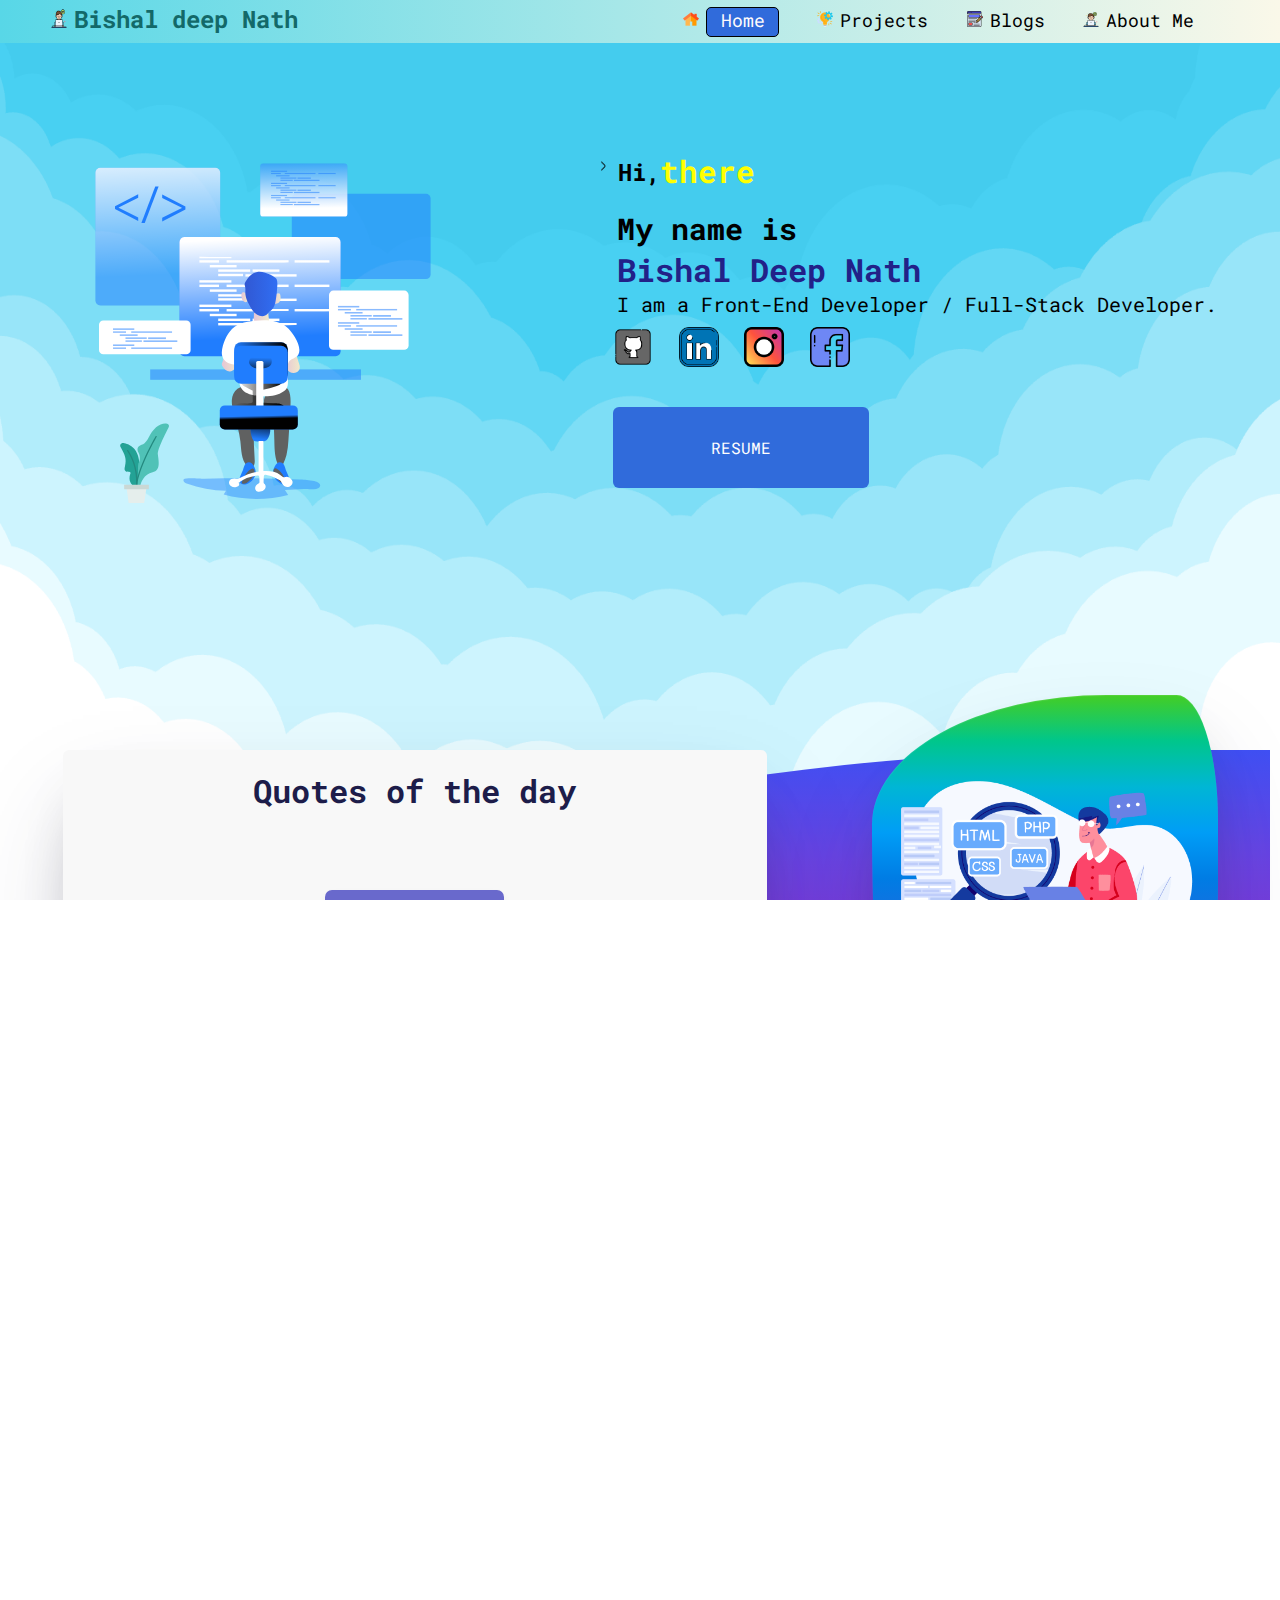
<file: index.html>
<!DOCTYPE html>
<html lang="en">

<head>
    <meta charset="UTF-8">
    <meta http-equiv="X-UA-Compatible" content="IE=edge">
    <meta name="viewport" content="width=device-width, initial-scale=1.0">
    <link rel="stylesheet" href="css/index.css">
    <link rel="stylesheet" href="https://cdnjs.cloudflare.com/ajax/libs/animate.css/4.1.1/animate.min.css" />
    <link rel="preconnect" href="https://fonts.gstatic.com" crossorigin>
    <link href="https://fonts.googleapis.com/css2?family=Roboto+Mono&display=swap" rel="stylesheet">


    <title>Bishal Deep Nath</title>
</head>

<body>
    <nav class="nav">

        <h4><img class="img-h4" src="./icons/working.png ">Bishal deep Nath</h4>
        <ul class="nav-list">
            <li><img class="img-h" src="./icons/home.png"><a href="" class="active">Home</a></li>
            <li><img class="img-h" src="./icons/project-management.png"><a href="projects.html">Projects</a></li>
            <li><img class="img-h" src="./icons/blogging.png"><a href="">Blogs</a></li>
            <li><img class="img-h" src="./icons/working.png"><a href="about.html">About Me</a></li>
        </ul>
        <div class="mobile-nav-btn">
            <img name="hamB" class="nav-icon" src="./icons/menu.png">
            <img name="close-nav" class="nav-icon" src="./icons/close.png">
        </div>
    </nav>

    <div class="main">
        <div class="img-right">
            <img src="./img/b_5cea5c0cb8861.svg" class="img-coding">

        </div>
        <div class="txt-wrapper">
            <div class="hello-text  animate__animated animate__backInLeft" id="hello-txt">
                <p class="hlw-txt"> <img class="img-arrow" src="img/right-arrow.gif">Hi,</p>
                <p class="hlw-txt-1">there</p>
            </div>
            <div class="intro-text" id="intro-txt">
                <p class="intro-text-1">My name is </p>
                <p class="intro-text-2">Bishal Deep Nath</p>
                <p class="intro-text-3  animate__animated animate__bounceInLeft">I am a Front-End Developer / Full-Stack
                    Developer.</p>
            </div>
            <span class="social">
                <a href="https://github.com/bishaldn"><img class="github" src="./icons/github.png"></a>
                <a href="https://www.linkedin.com/in/bishal-deep-nath-60299522a"><img class="github"
                        src="./icons/linkedin.png"></a>
                <a href="https://instagram.com/deepnath02"><img class="github" src="./icons/instagram.png"></a>
                <a href=""><img class="github" src="./icons/facebook.png"></a>
            </span>
            <div class="btn" id="btn-resume">
                <button class="btn-1" target="blank" onclick="window.location.href='https://drive.google.com/file/d/1T7xjD_6eXKUXoZec98Nk9dbw4nQqHSBe/view?usp=sharing'">RESUME</button>
            </div>
        </div>
    </div>
    <div class="card-img-code">
        <div class="center-Q-con">
            <div class="Q-container">
                <h1>Quotes of the day</h1>
                <div class="q-text" id="q-txt"></div>
                <div class="q-name" id="q-author"></div>
                <div class="btn-con"><button id="btn-nxt-q">NEXT QUOTES</button></div>
    
            </div>
        </div>
        <div class="imgg">
            <img class="img-code" id="img-code"
                src="./img/—Pngtree—programer learning programming languages by_7259395.png">
        </div>

    </div>
    <div class="shape-2"></div>
    
    <div class="post">
        <!--<p class="rec-head">recent posts</p>
        <p class="line"></p>
        <div class="recent">
            <div class="post-content">
               <h3>A Modern Music Player UI</h3>
               <p>Hey, folks it's a website designed with pure <b>HTML</b>,<b>CSS,</b>
            <b>JS</b>, No framework is been used for this design. I made a video for a demo , do watch it ...if you guys like it , star me on gitHub</p>
            </div>
            <div class="post-demo">
              
            </div>

        </div>-->
        

    </div>

    <footer>
        <div class="waves">
            <div class="wave" id="wave1"></div>
            <div class="wave" id="wave2"></div>
            <div class="wave" id="wave3"></div>
            <div class="wave" id="wave4"></div>
        </div>
        <p>© Mail me at - bishaldeepnath430@gmail.com</p>
        
    </footer>
    <script src="https://code.jquery.com/jquery-3.4.1.slim.min.js"
        integrity="sha384-J6qa4849blE2+poT4WnyKhv5vZF5SrPo0iEjwBvKU7imGFAV0wwj1yYfoRSJoZ+n"
        crossorigin="anonymous"></script>
    <script src="https://cdn.jsdelivr.net/npm/popper.js@1.16.0/dist/umd/popper.min.js"
        integrity="sha384-Q6E9RHvbIyZFJoft+2mJbHaEWldlvI9IOYy5n3zV9zzTtmI3UksdQRVvoxMfooAo"
        crossorigin="anonymous"></script>
    <script src="https://cdn.jsdelivr.net/npm/bootstrap@4.4.1/dist/js/bootstrap.min.js"
        integrity="sha384-wfSDF2E50Y2D1uUdj0O3uMBJnjuUD4Ih7YwaYd1iqfktj0Uod8GCExl3Og8ifwB6"
        crossorigin="anonymous"></script>
    <script src="js/index.js"></script>
</body>

</html>
</file>
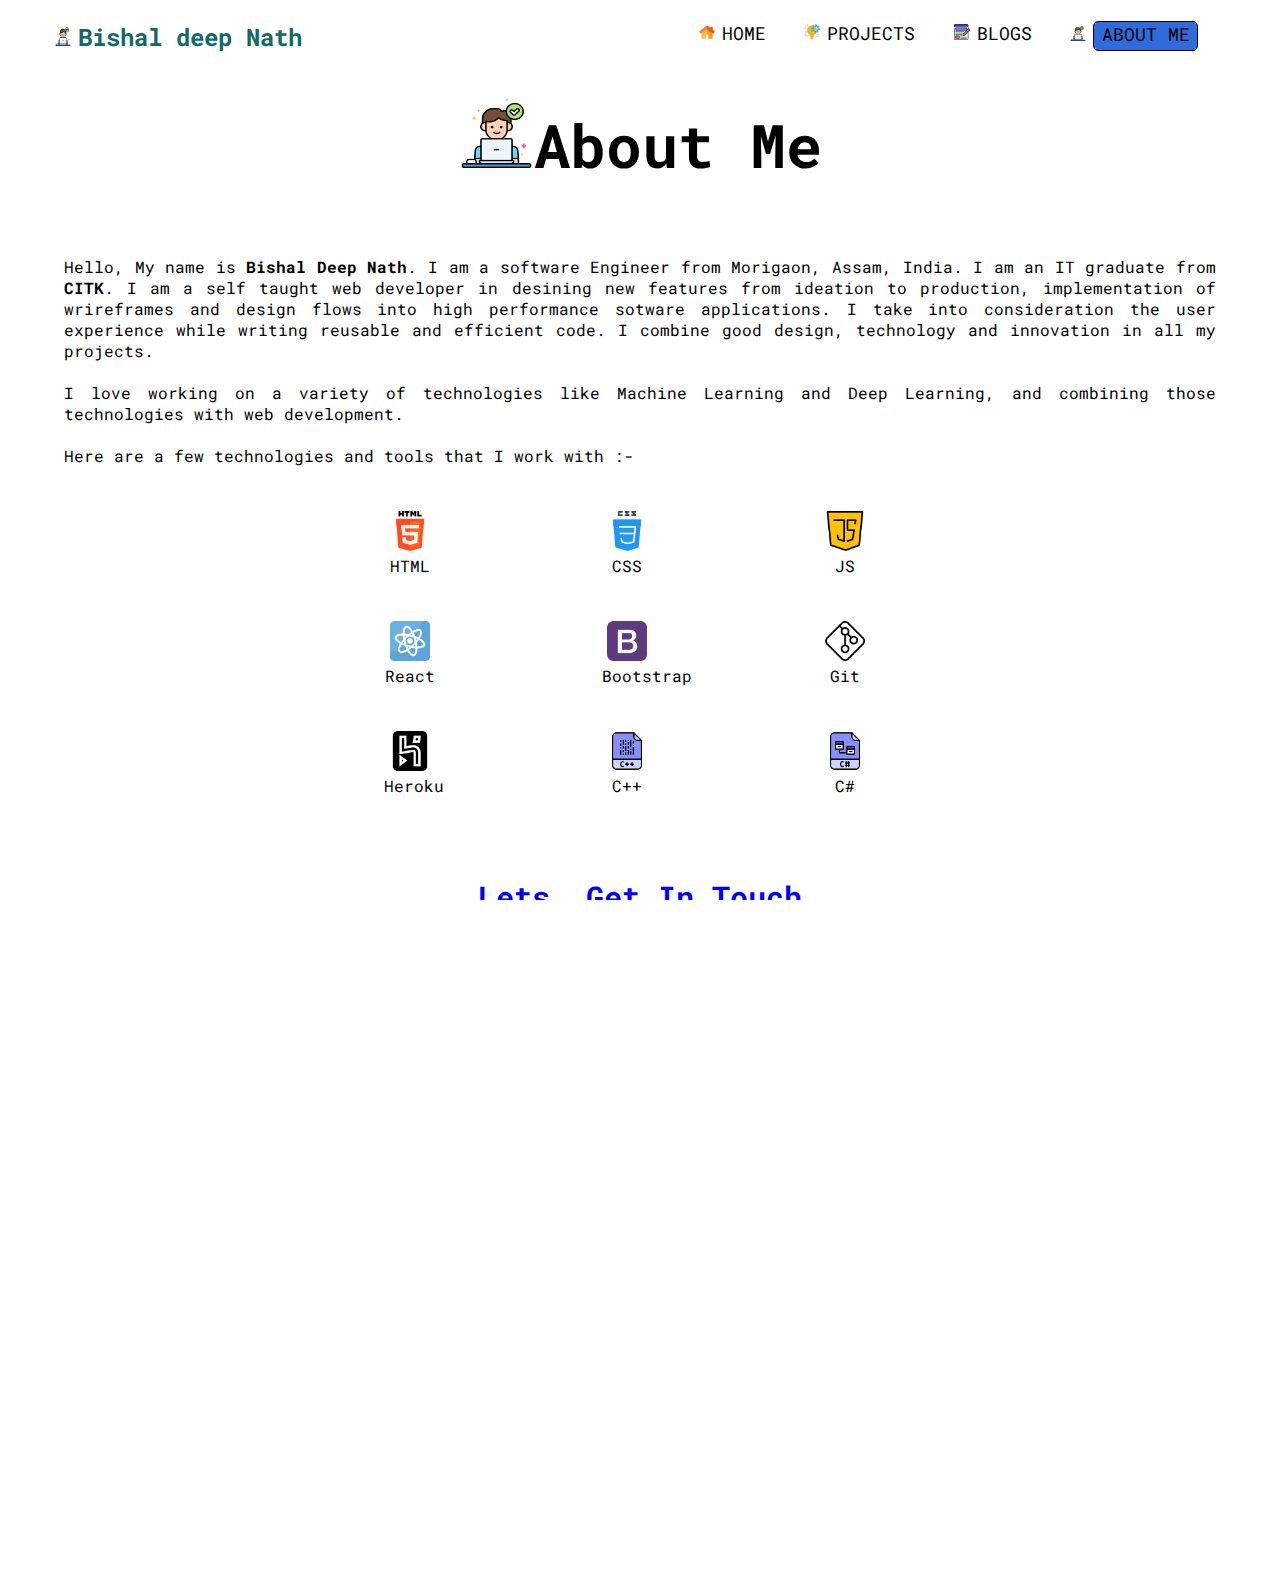
<file: about.html>
<!DOCTYPE html>
<html lang="en">
<head>
    <meta charset="UTF-8">
    <meta http-equiv="X-UA-Compatible" content="IE=edge">
    <meta name="viewport" content="width=device-width, initial-scale=1.0">
    <title>Bishal Deep Nath</title>
    <link rel="stylesheet" href="css/about.css">
    <link rel="preconnect" href="https://fonts.gstatic.com" crossorigin>
    <link href="https://fonts.googleapis.com/css2?family=Roboto+Mono&display=swap" rel="stylesheet">
</head>
<body>
    <nav class="nav">
        
        <h4><img class="img-h4" src="./icons/working.png ">Bishal deep Nath</h4>
        <ul class="nav-list">
            <li><img class="img-h" src="./icons/home.png"><a href="index.html" >Home</a></li>
            <li><img class="img-h" src="./icons/project-management.png"><a href="">Projects</a></li>
            <li><img class="img-h" src="./icons/blogging.png"><a href="">Blogs</a></li>
            <li><img class="img-h" src="./icons/working.png"><a class="active" href="about.html">About Me</a></li>
        </ul>
        <div class="mobile-nav-btn">
            <img name="hamB" class="nav-icon" src="./icons/menu.png">
            <img name="close-nav" class="nav-icon" src="./icons/close.png">
        </div>
    </nav>
    <h2><img class="h2-img" src="icons/working.png">About Me</h2>
    <div class="box">
        <div class="content">
            <p>
                Hello, My name is <b>Bishal Deep Nath</b>. I am a software Engineer from Morigaon, Assam, India.
                 I am an IT graduate from <b>CITK</b>.
                I am a self taught web developer in desining new features from ideation to production,
                implementation of wrireframes and design flows into high performance sotware applications.
                I take into consideration the user experience while writing reusable and efficient code. 
                I combine good design, technology and innovation in all my projects.
            </p>
            <br>
            <p>
            I love working on a variety of technologies like Machine Learning and Deep Learning,
             and combining those technologies with web development.
            </p>
            <br>
            <p>
                Here are a few technologies and tools that I work with :-
            </p>
            <div>
                <div class=" first-list">
                    <p class="tech-p-1"><img class="img-tech"src="./tech-icons/html-5.png">HTML</p>
                    <p class="tech-p-1"><img class="img-tech"src="./tech-icons/css.png">CSS</p>
                    <p class="tech-p-1"><img class="img-tech"src="./tech-icons/java-script.png">JS</p>
                </div>
                <div class="second-list">
                    <p class="tech-p-1"><img class="img-tech"src="./tech-icons/physics.png">React</p>
                    <p class="tech-p-1"><img class="img-tech"src="./tech-icons/bootstrap.png">Bootstrap</p>
                    <p class="tech-p-1"><img class="img-tech"src="./tech-icons/git.png">Git</p>
                </div>
                <div class="third-list">
                    <p class="tech-p-1"><img class="img-tech"src="./tech-icons/heroku.png">Heroku</p>
                    <p class="tech-p-1"><img class="img-tech"src="./tech-icons/c-.png">C++</p>
                    <p class="tech-p-1"><img class="img-tech"src="./tech-icons/c-sharp.png">C#</p>
                </div>
            </div>
        </div>
        <div class="section">
            <h3>Lets, Get In Touch</h3>
            <p class="section-p">
                I am currently looking for a job opportunities, and my inbox is always open if you want to communicate with me. Hit me up if you have some questions, want a collaboration or just play a game of chess. I'll try to get back to you as soon as I can.
            </p>
            <br>
            <br>
            <br>
            <h3>Here are my Socials</h3>
            <br>
            <br>
            <span class="social">
                <a href=""><img class="github"src="./icons/github.png"></a>
                <a href=""><img class="github"src="./icons/linkedin.png"></a>
                <a href=""><img class="github"src="./icons/instagram.png"></a>
                <a href=""><img class="github"src="./icons/facebook.png"></a>
            </span>
        </div>
    </div>
    <br>
    <br>
    <footer>
        <p>Mail me at - bishaldeepnath430@gmail.com</p>
    </footer>

    <script src="js/about.js"></script>
</body>
</html>
</file>
<file: css/index.css>
* {
    padding: 0;
    margin: 0;
    box-sizing: border-box;
    font-family: 'Roboto Mono', monospace;
}

.img-h {
    width: 16px;
    margin-right: 7px;
    color: blueviolet;
}

.img-h4 {
    width: 16px;
    margin-right: 7px;
    color: blueviolet;
    height: 20px;
    margin-top: 3px;
}

html {
    overflow-x: hidden;
}

body {
    background-color: #fff;
    height: 100vh;
    overflow-x: hidden;
}

nav {
    display: flex;
    width: 100%;
    display: flex;
    width: 100%;
    height: 43px;
    background: linear-gradient(to right, #58D7E7, #FAF8E9);

}

nav h4 {
    color: rgb(19, 105, 105);
    margin-top: 3px;
    font-size: 24px;
    margin-left: 4vw;
}

nav ul {
    display: flex;
    gap: 3vw;
    list-style: none;
    justify-content: end;
    width: 70%;
    cursor: pointer;
    margin-top: 3px;
}

nav ul li {
    font-size: 23px;
}

nav ul li a:link,
na ul li a:visited {
    display: inline-block;
    text-decoration: none;
    font-size: 18px;
    color: black;
}

.active {
    color: #fffbfb;
    background: #306bdb;
    width: 73px;
    height: 30px;
    text-align: center;
    border-radius: 5px;
    border: 1px solid black;
}

.active:hover {
    color: white;
}


nav ul li a:hover {
    color: #306bdb;
}

.mobile-nav-btn {
    margin-right: 16px;
    display: none;
    background: transparent;
    cursor: pointer;
}

.nav-icon[name="close-nav"] {
    display: none;
}

.nav-icon {
    width: 30px;
}


nav ul li a {
    color: black;
}

@media(max-width:980px) {
    .mobile-nav-btn {
        display: block;
        z-index: 999;

    }

    .nav {
        position: relative;
        margin-top: 0;
    }

    .nav h4 {
        color: darkslategray;
        font-size: 20px;
        width: 170%;
        margin-left: 10px;
    }

    .nav-list {
        /*display: none;*/
        width: 45%;
        height: 31vh;
        background: linear-gradient(to right, #a29b93, #06a7f4);
        position: absolute;
        top: 36px;
        left: 51%;
        right: 30%;
        display: flex;
        justify-content: center;
        align-items: center;
        flex-direction: column;
        transform: translateX(100%);
        transition: all 0.5s linear;
        opacity: 0;
        visibility: hidden;
        pointer-events: none;
    }

    .show .nav-list {
        opacity: 1;
        transform: translateX(0);
        visibility: visible;
        pointer-events: auto;
    }

    .show .mobile-nav-btn .nav-icon[name="hamB"] {
        display: none;
    }

    .show .mobile-nav-btn .nav-icon[name="close-nav"] {
        display: block;
    }

    .main {
        display: flex;
        justify-content: center;
        flex-direction: column;
    }

    .main .hlw-txt {
        font-size: 20px;
        font-weight: 100;
    }

    .main .hlw-txt-1 {
        font-size: 22px;
        font-weight: 100;
    }

    .main .img-arrow {
        width: 20px;
        font-weight: 100;
    }

    .main .img-right {
        display: flex;
        justify-content: center;
        height: max-content;
        margin-top: -5vh;
    }

    .main .img-coding {
        display: block;
        width: 230px;
        margin-top: 0;
    }

    .main .intro-text-1 {
        font-size: 20px;
    }

    .main .intro-text-2 {
        font-size: 22px;
    }

    .main .intro-text-3 {
        font-size: 18px;
    }

    .main .txt-wrapper {
        margin-top: -90px;
        margin-bottom: 132px;
    }

    .main .intro-text {
        margin-top: 5px;
        margin-left: 19px;
    }

}

.img-coding {
    width: 400px;
    margin-top: 10vh;
    animation: codeMove 4s linear infinite;
}
@keyframes codeMove {
    0%{
        margin-bottom: 10px;
    }
    50%{
        margin-bottom: 0px;
    }
    75%{
        margin-top:-5px;
    }
    100%{
        margin-bottom: 5px;
    }
    
}

.img-arrow {
    width: 30px;
    color: yellow;
}

.main {
    display: flex;
    justify-content: space-around;
    background-image: url('../img/cloudBg.f28b5c6961fd82be839c.png');
    background-size: 100vw 86vh;
    height: 86vh;
}

.hello-text {
    display: flex;
}

.intro-text {
    gap: 2vw;
    margin-top: 2vh;
    margin-left: 29px;
}

.img-right {
    display: flex;
    justify-content: right;
    height: max-content;
}

.txt-wrapper {
    margin-top: 12vh;
}

.hlw-txt {
    font-size: 24px;
    font-weight: 900;
}

.hlw-txt-1 {
    font-size: 31px;
    color: yellow;
    font-weight: 900;
}

.intro-text-1 {
    font-size: 30px;
    font-weight: 900;
}

.intro-text-2 {
    font-size: 32px;
    color: rgb(34, 33, 136);
    font-weight: 900;
}

.intro-text-3 {
    font-size: 20px;
    color: black;

}


@media(max-width:500px) {

    .main .intro-text-3 {
        font-size: 16px;
    }
}

.github {
    width: 40px;
}

.social {
    display: flex;
    gap: 2vw;
    justify-content: left;
    cursor: pointer;
    margin-left: 25px;
    margin-top: 10px;
}

.social .github:hover {
    animation: roll 2s linear infinite;
}
@keyframes roll {
    from{
        transform: rotate(0deg);
    }
    to{
        transform: rotate(360deg);
    }
}

@media(max-width:800px) {

    .github {
        font-size: 35px;
        background: white;
    }

}

.btn {
    margin-top: 4vh;
    text-align: left;
    margin-left: 25px;
}

.btn-1 {
    width: 20vw;
    height: 9vh;
    background: #306bdb;
    font-size: 16px;
    border: 1px;
    border-radius: 6px;
    color: white;
}

.btn-1:hover {
    background: skyblue;
    color: white;
}

@media(max-width:900px) {

    .btn-1 {
        width: 34vw;
        height: 7vh;
    }

}

@media(max-width:600px) {

    .btn-1 {
        width: 36vw;
        height: 6vh;
    }

}

@media(max-width:500px) {

    .btn-1 {
        width: 36vw;
        height: 6vh;
    }

}

footer {
    background-color: #1e8ee7;
    text-align: center;
    color: white;
    font-size: 17px;
    height: 100px;
    width: 100%;
    margin-top: 220px;
    position: relative;
    display: flex;
    justify-content: center;
    padding: 40px;
}
footer .wave{
   position: absolute;
   top: -100px;
   left: 0;
   width: 100%;
   height: 100px;
   background: url(../img/wave.png);
   background-size: 1000px 100px;
}
footer .wave#wave1{
    z-index: 1000;
    opacity: 1;
    bottom: 0;
    animation: animateWave 4s linear infinite;
}
footer .wave#wave2{
    z-index: 999;
    opacity: 0.5;
    bottom: 10px;
    animation: animateWave_02 4s linear infinite;
}
footer .wave#wave3{
    z-index: 1000;
    opacity: 0.2;
    bottom: 15px;
    animation: animateWave 3s linear infinite;
}
footer .wave#wave4{
    z-index: 999;
    opacity: 0.7;
    bottom: 20px;
    animation: animateWave_02 3s linear infinite;
}
@keyframes animateWave{
   0%{
        background-position-x: 1000px;
    }
   100%{
        background-position-x: 0px;
    }
}
@keyframes animateWave_02{
    0%{
         background-position-x: 0px;
     }
    100%{
         background-position-x: 1000px;
     }
 }

.card-img-code {
    margin: 10px 10px;
    display: flex;
    justify-content: space-around;
    margin-top: -67px;
    background-image: linear-gradient(to bottom, #4050f4, #6a43e2, #8234d0, #9124bd, #9c0caa);
    border-radius: 89% 11% 0% 100% / 100% 0% 100% 0%;

}

.img-code {
    width: 346px;
    animation: move 6s linear infinite;
}
@keyframes move {
    0%{
        margin-left:20px;
    }
    50%{
        margin-right:40px;
    }
    100%{
        margin-left:20px;
    }
    
}

.imgg {
    background-image: linear-gradient(to top, #c200f0, #a32fec, #833ee5, #6447db, #454bcf, #315dd8, #1a6ddf, #007ce4, #009df6, #00b6d5, #00c68b, #44ce24);
    border-radius: 153% 27% 60% 31% / 58% 56% 142% 168%;
    margin-top: -55px;
    box-shadow: rgba(255, 255, 255, 0.1) 0px 1px 1px 0px inset, rgba(50, 50, 93, 0.25) 0px 50px 100px -20px, rgba(0, 0, 0, 0.3) 0px 30px 60px -30px;
}

@media(max-width:980px) {
    .code {
        width: auto;
        margin: 10px 5px;
        height: auto;
    }


    .card-img-code {
        display: flex;
        flex-direction: column;
        justify-content: center;
        margin-top: -118px;
    }

    .imgg {
        text-align: center;
        height: 324px;
    }

    .img-code {
        width: 348px;
    }
}

.shape {
    height: 178px;
    background: #b2d1e3;
    border-radius: 74% 26% 51% 49% / 0% 0% 100% 100%;


}

.shape-1 {
    border-radius: 73% 27% 51% 49% / 100% 100% 0% 0%;
    height: 178px;
    background: #b2d1e3;

}

.shape-container {}

.shape-2 {
    height: 52vh;
    background-image: linear-gradient(to top, #4050f4, #6a43e2, #8234d0, #9124bd, #9c0caa);

    margin-top: -10px;
    margin-right: 10px;
    border-radius: 89% 11% 0% 100% / 0% 0% 100% 100%;
    margin-left: 10px;
    text-align: center;
    color: black;
    font-size: 25px;
    padding-top: 60px
}

.center-Q-con {
    display: flex;
    justify-content: center;
    
}

.Q-container {
    background-color: rgb(248, 248, 248);
   box-shadow: rgba(255, 255, 255, 0.1) 0px 1px 1px 0px inset, rgba(50, 50, 93, 0.25) 0px 50px 100px -20px, rgba(0, 0, 0, 0.3) 0px 30px 60px -30px;
    width: 55vw;
    height: 50vh;
    border-radius: 6px;
}

.Q-container h1 {
    color: #1d1d4a;
    text-align: center;
    padding-top: 19px;
}

.q-text {
    font-size: 16px;
    text-align: center;
    color: gray;
    font-weight: bolder;
    margin-top: 40px;
}

.q-name {
    text-align: -moz-center;
    font-size: 14px;
    color: gray;
    font-weight: bolder;
    margin-top: 14px;
    margin-right: 83px;
    text-align: right;
}

.btn-con {
    text-align: center;
    margin-top: 78px;
}

.btn-con button {
    width: 14vw;
    height: 7vh;
    color: white;
    background: #6969cc;
    border: none;
    border-radius: 7px;
    box-shadow: rgba(0, 0, 0, 0.05) 0px 5px 10px;
}
.btn-con button:hover{
    background: #4D3980;
    color:white;
}

@media(max-width:980px) {
    .center-Q-con {}

    .Q-container {
        width: 89vw;
        height: 45vh;
    }

    .Q-container h1 {
        font-size: 23px;
    }

    .q-text {
        font-size: 15px;
    }

    .q-name {
        font-size: 13px;
    }

    .btn-con {}

    .btn-con button {
        width: 41vw;
        height: 50px;
    }
}
/* css for recent post */
.post{
    margin-top:-320px
}
.line{
    background: #2c212e;
    height: 2px;
    margin: 19px 50px;
}
.rec-head{
    color: white;
    font-size: 28px;
    font-weight: 600;
    text-align: center;
}
.recent{
    display: flex;
    justify-content: center;
    gap: 20px;
}
.post-content{
    width: 45vw;
    background: #fff7f7;
    border-radius: 5px;
}
.post-content h3{
    color: #4a167a;
    margin-bottom: 15px;
}
.post-content p{
    
}
.post-demo{
    width: 45vw;
    background: blueviolet;
    border-radius: 5px;
}
</file>
<file: css/about.css>
* {
    padding: 0;
    margin: 0;
    box-sizing: border-box;
    font-family: 'Roboto Mono', monospace;
}

.img-h {
    width: 16px;
    margin-right: 7px;
    color: blueviolet;
}

.img-h4 {
    width: 16px;
    margin-right: 7px;
    color: blueviolet;
    height: 20px;
    margin-top: 3px;
}

html {
    overflow-x: hidden;
}

body {
    background-color: #fff;
    height: 100vh;
    overflow-x: hidden;
}

nav {
    display: flex;
    width: 100%;
    display: flex;
    width: 100%;
    margin-top: 2vh;
    margin-left: 4px;
    background: #fff;

}

nav h4 {
    color: rgb(19, 105, 105);
    margin-top: 3px;
    font-size: 24px;
    margin-left: 4vw;
}

nav ul {
    display: flex;
    gap: 3vw;
    list-style: none;
    justify-content: end;
    width: 70%;
    cursor: pointer;
    margin-top: 3px;
}

nav ul li {
    font-size: 13px;
}

nav ul li a:link,
na ul li a:visited {
    display: inline-block;
    text-transform: uppercase;
    text-decoration: none;
    font-size: 18px;
    color: black;
}

.active {
    color: #fffbfb;
    background: #306bdb;
    width: 105px;
    height: 30px;
    text-align: center;
    border-radius: 5px;
    border: 1px solid black;
}

.active:hover {
    color: white;
}


nav ul li a:hover {
    color: #306bdb;
}

.mobile-nav-btn {
    margin-right: 16px;
    display: none;
    background: transparent;
    cursor: pointer;
}

.nav-icon[name="close-nav"] {
    display: none;
}

.nav-icon {
    width: 30px;
}


nav ul li a {
    color: black;
}

h2 {
    text-align: center;
    font-weight: 700;
    margin-top: 5vh;
    font-size: 60px;
}


.content {
    text-align: justify;
    margin: auto 5vw;
    margin-top: auto;
    margin-top: 8vh;
}

.h2-img {
    width: 75px;
    height: 70px;
}

.img-tech {
    width: 40px;
}

.tech-p-1 {
    width: 4vw;
    margin-top: 5vh;
    text-align: center;
}

.first-list {
    display: flex;
    gap: 13vw;
    margin: auto 25vw;
}

.second-list {
    display: flex;
    gap: 13vw;
    margin: auto 25vw;
}

.third-list {
    display: flex;
    gap: 13vw;
    margin: auto 25vw;
}

@media(max-width:980px) {
    .mobile-nav-btn {
        display: block;
        z-index: 999;

    }

    .nav {
        position: relative;
        margin-top: 0;
    }

    .nav h4 {
        color: darkslategray;
        font-size: 20px;
        width: 170%;
        margin-left: 10px;
    }

    .nav-list {
        /*display: none;*/
        width: 45%;
        height: 31vh;
        background: linear-gradient(to right,#a29b93,#06a7f4);
        position: absolute;
        top: 36px;
        left: 51%;
        right: 30%;
        display: flex;
        justify-content: center;
        align-items: center;
        flex-direction: column;
        transform: translateX(100%);
        transition: all 0.5s linear;
        opacity: 0;
        visibility: hidden;
        pointer-events: none;
    }

    .show .nav-list {
        opacity: 1;
        transform: translateX(0);
        visibility: visible;
        pointer-events: auto;
    }

    .show .mobile-nav-btn .nav-icon[name="hamB"] {
        display: none;
    }

    .show .mobile-nav-btn .nav-icon[name="close-nav"] {
        display: block;
    }

    h2 {
        margin-top: 2vh;
        font-size: 40px;
    }

    h2 .h2-img {
        width: 40px;
        height: 40px;
    }

    .tech-p-1 {
        width: 5vw;
        margin-top: 5vh;
        text-align: center;
        font-size: 11px;
    }

    .first-list {
        margin: auto 18vw;
    }

    .second-list {
        margin: auto 18vw;
    }

    .third-list {
        margin: auto 18vw;
    }

}

@media(max-width:600px) {
    .tech-p-1 {
        width: 8vw;
        margin-top: 5vh;
        text-align: center;
        font-size: 11px;
    }

}

.section {
    margin-top: 9vh;
    text-align: center;
    height: 65vh;
}

.section h3 {
    color: blue;
    font-size: 30px;
}

.section-p {
    text-align: center;
    margin: auto 10vw;
    margin-top: 9vh;
}

.social {}

.github {
    width: 40px;
}

footer {
    background-color: #263248;
    text-align: center;
    color: white;
    font-size: 17px;
    height: 9vh;
}
</file>
